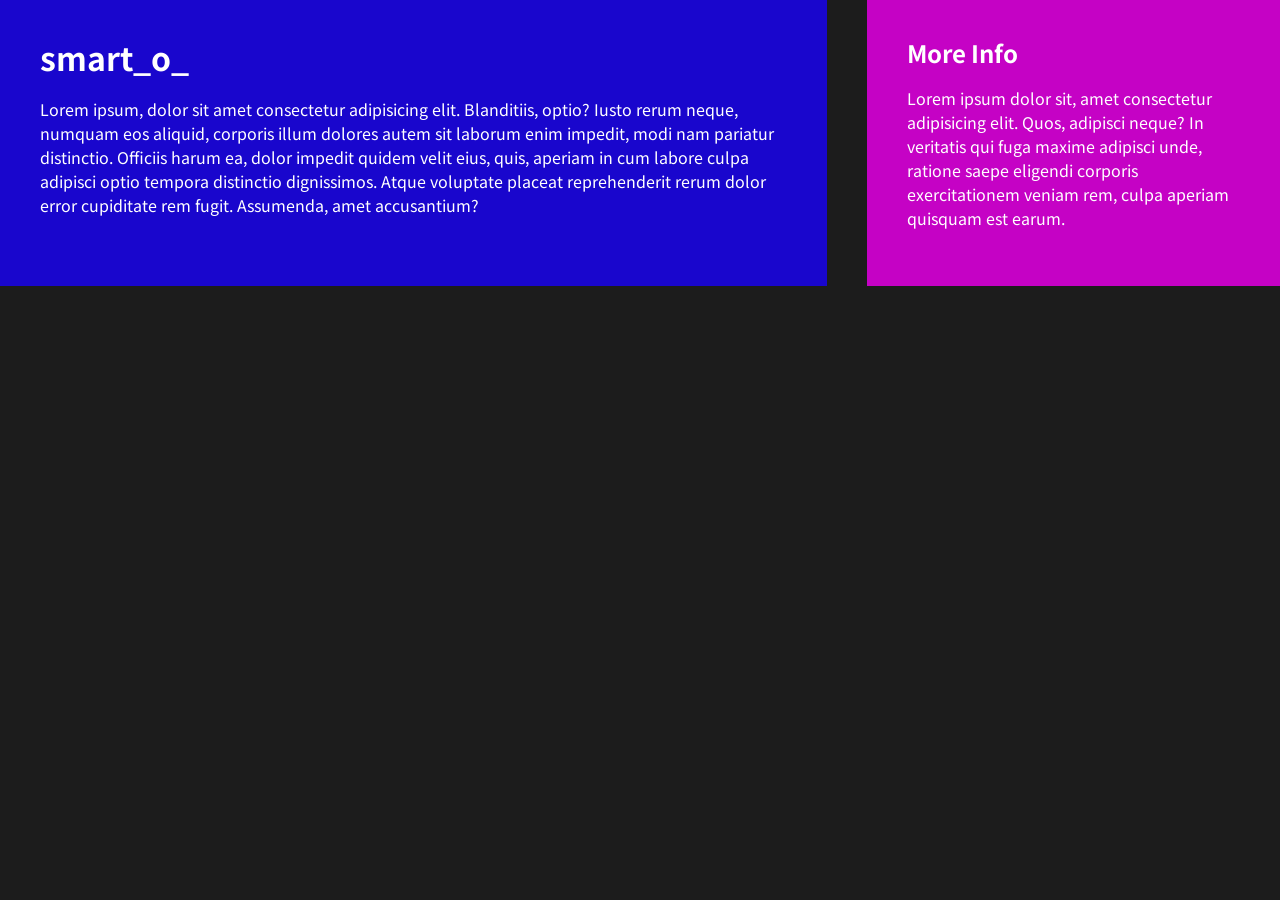
<file: index.html>
<!DOCTYPE html>
<html lang="en">

<head>
    <meta charset="UTF-8">
    <meta http-equiv="X-UA-Compatible" content="IE=edge">
    <meta name="viewport" content="width=device-width, initial-scale=1.0">
    <title>Document</title>
    <link rel="stylesheet" href="./style/styles.css">
</head>

<body>
    <div class="grid">
        <main class="grid__main">
            <h1>smart_o_</h1>
            <p>Lorem ipsum, dolor sit amet consectetur adipisicing elit. Blanditiis, optio? Iusto rerum neque, numquam
                eos
                aliquid, corporis illum dolores autem sit laborum enim impedit, modi nam pariatur distinctio. Officiis
                harum
                ea, dolor impedit quidem velit eius, quis, aperiam in cum labore culpa adipisci optio tempora distinctio
                dignissimos. Atque voluptate placeat reprehenderit rerum dolor error cupiditate rem fugit. Assumenda,
                amet
                accusantium?</p>
        </main>
        <aside class="grid__sidebar">
            <h2>More Info</h2>
            <p>Lorem ipsum dolor sit, amet consectetur adipisicing elit. Quos, adipisci neque? In veritatis qui fuga
                maxime
                adipisci unde, ratione saepe eligendi corporis exercitationem veniam rem, culpa aperiam quisquam est
                earum.
            </p>
        </aside>
    </div>

</body>

</html>
</file>
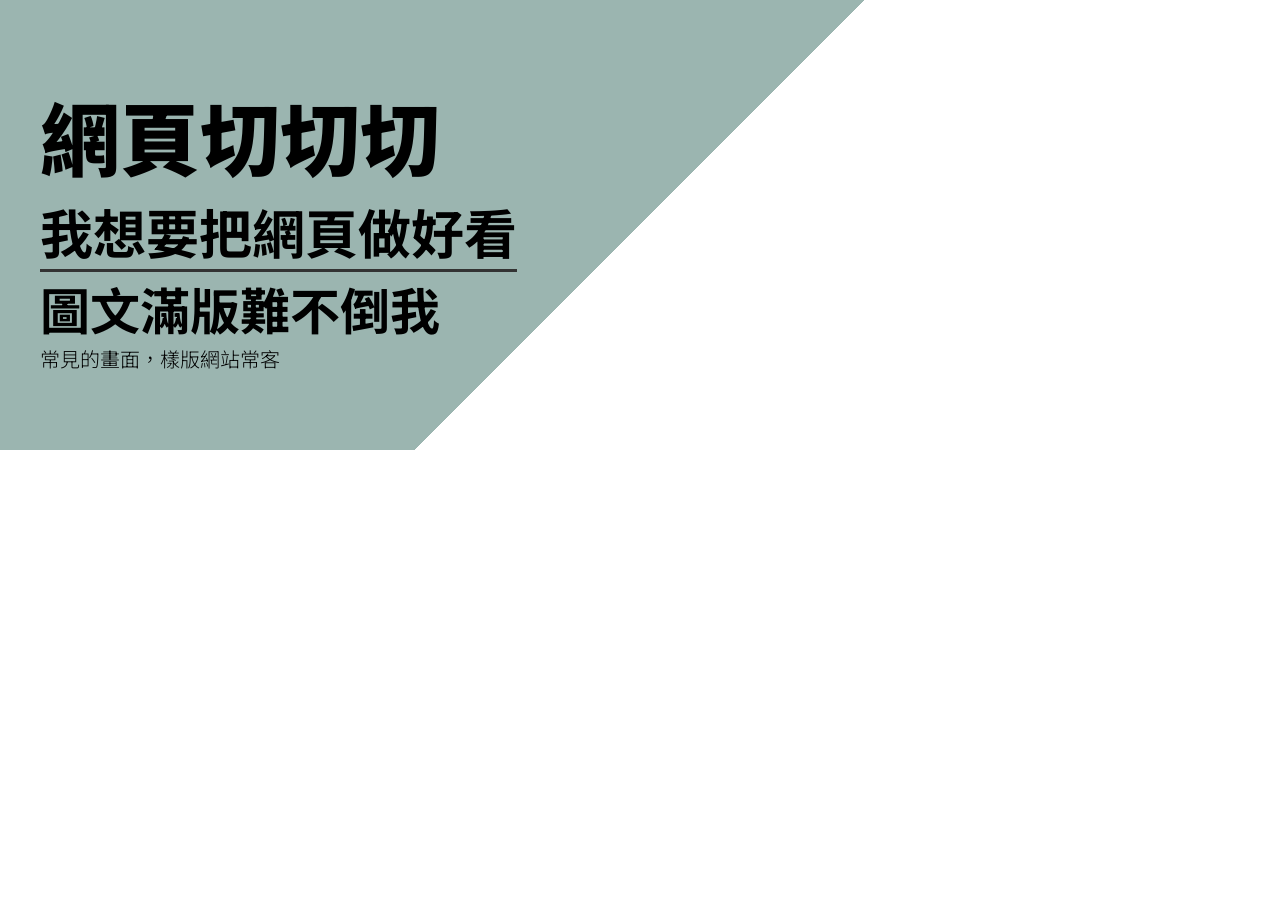
<file: A1圖文滿版區塊.html>
<!DOCTYPE html>
<html lang="en">

<head>
  <meta charset="UTF-8">
  <meta name="viewport" content="width=device-width, initial-scale=1.0">
  <title>網頁切版1</title>
  <link rel="stylesheet" href="./style/a1.css">
</head>

<body>
  <div class="banner">
    <div class="container">
      <div class="banner-text">
        <h1>
          網頁切切切
          <small>我想要把網頁做好看</small>
        </h1>
        <h2>圖文滿版難不倒我</h2>
        <p>常見的畫面，樣版網站常客</p>
      </div>
    </div>
  </div>
</body>

</html>
</file>
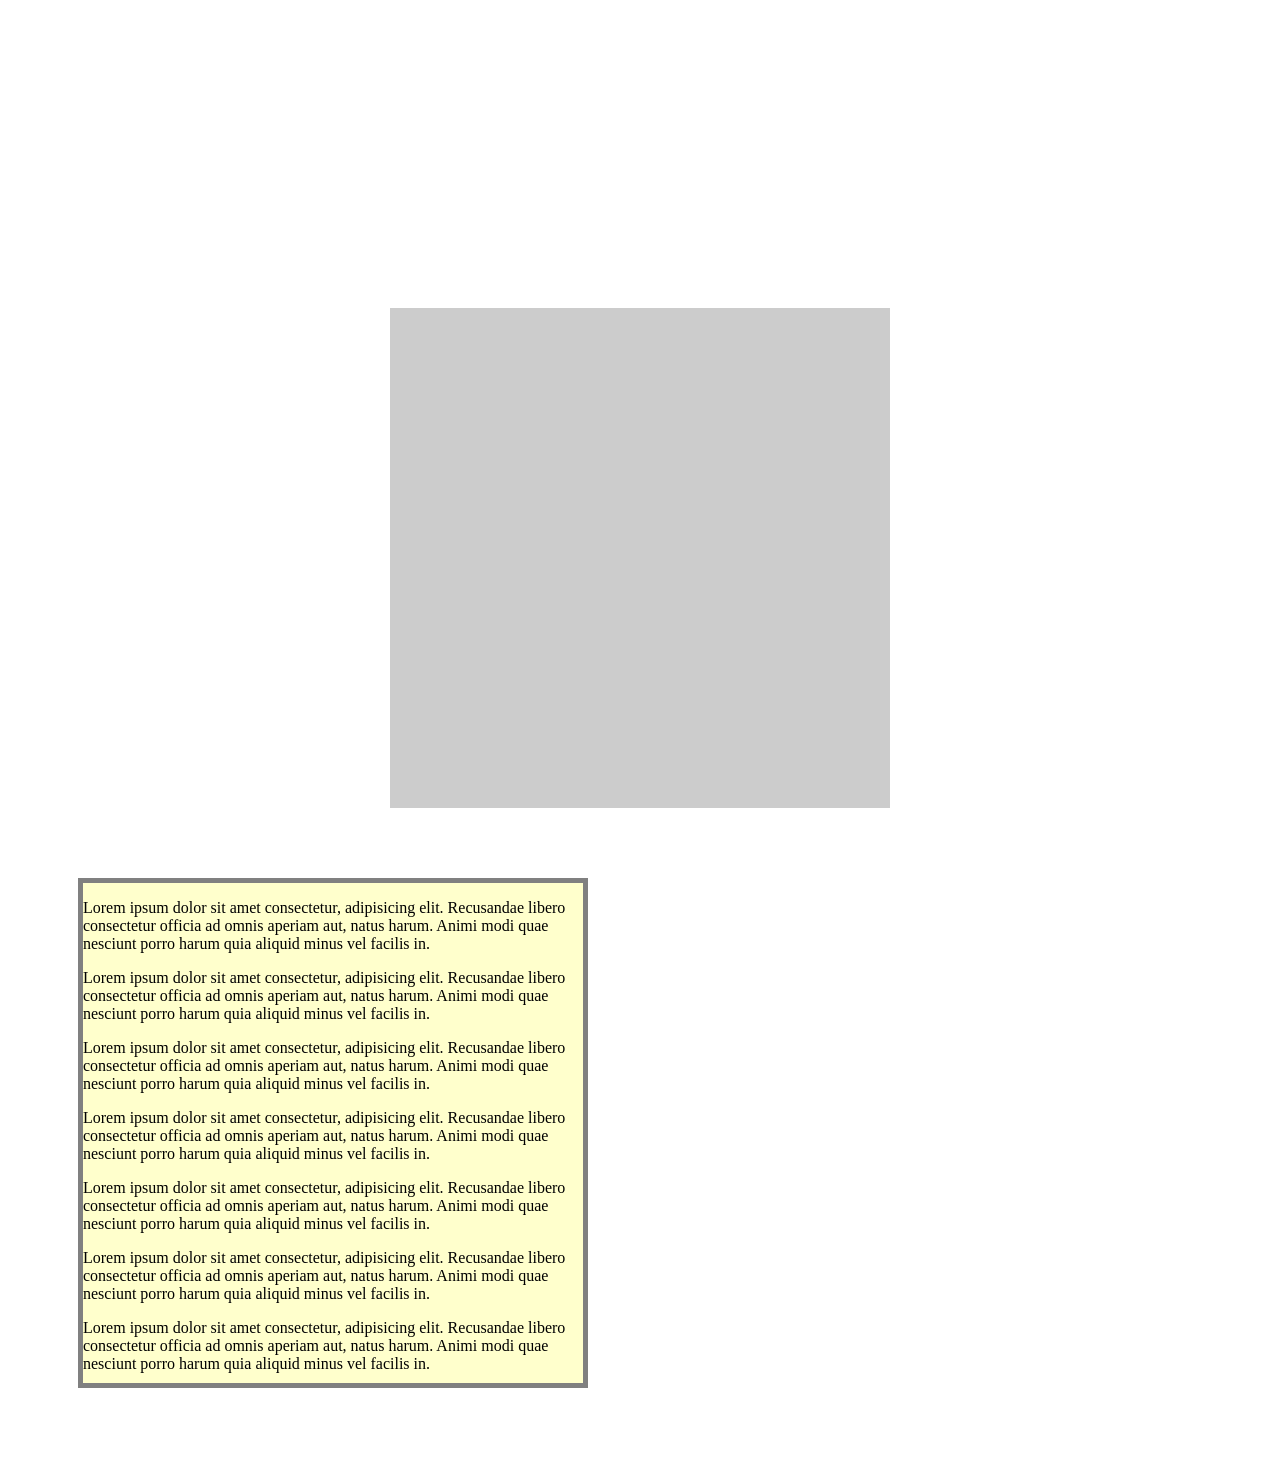
<file: background背景練習.html>
<!DOCTYPE html>
<html lang="en">

<head>
    <meta charset="UTF-8">
    <meta http-equiv="X-UA-Compatible" content="IE=edge">
    <meta name="viewport" content="width=device-width, initial-scale=1.0">
    <title>background背景</title>
    <style>
        .bg {
            width: 600px;
            height: 300px;
            /* 畫面多重背景 */
            background-image: url("https://picsum.photos/id/237/200/300"), url("https://picsum.photos/id/200/200/300"), url("https://picsum.photos/id/100/200/300");
            background-repeat: no-repeat;
            background-position: left, center, right;
        }

        .box {
            width: 500px;
            height: 500px;
            margin: auto;
            background-color: #ccc;
            background-image: url("https://picsum.photos/id/1/200/300");
            /* round 使用縮放或變形的方式，在不裁切的情況下填滿空間 */
            background-repeat: round;
            /* background-position: right 100px bottom 30px; */
        }

        .bg-a {
            width: 500px;
            height: 500px;
            border: 5px solid gray;
            margin: 70px;
            overflow: auto;
            background-color: #ffc;
            background-image: url("https://picsum.photos/id/600/200/300");
            background-repeat: no-repeat;
            background-attachment: scroll;

        }
    </style>
</head>

<body>
    <div class="bg"></div>
    <div class="box"></div>
    <div class="bg-a">
        <p>Lorem ipsum dolor sit amet consectetur, adipisicing elit. Recusandae libero consectetur officia ad omnis
            aperiam aut, natus harum. Animi modi quae nesciunt porro harum quia aliquid minus vel facilis in.</p>
        <p>Lorem ipsum dolor sit amet consectetur, adipisicing elit. Recusandae libero consectetur officia ad omnis
            aperiam aut, natus harum. Animi modi quae nesciunt porro harum quia aliquid minus vel facilis in.</p>
        <p>Lorem ipsum dolor sit amet consectetur, adipisicing elit. Recusandae libero consectetur officia ad omnis
            aperiam aut, natus harum. Animi modi quae nesciunt porro harum quia aliquid minus vel facilis in.</p>
        <p>Lorem ipsum dolor sit amet consectetur, adipisicing elit. Recusandae libero consectetur officia ad omnis
            aperiam aut, natus harum. Animi modi quae nesciunt porro harum quia aliquid minus vel facilis in.</p>
        <p>Lorem ipsum dolor sit amet consectetur, adipisicing elit. Recusandae libero consectetur officia ad omnis
            aperiam aut, natus harum. Animi modi quae nesciunt porro harum quia aliquid minus vel facilis in.</p>
        <p>Lorem ipsum dolor sit amet consectetur, adipisicing elit. Recusandae libero consectetur officia ad omnis
            aperiam aut, natus harum. Animi modi quae nesciunt porro harum quia aliquid minus vel facilis in.</p>
        <p>Lorem ipsum dolor sit amet consectetur, adipisicing elit. Recusandae libero consectetur officia ad omnis
            aperiam aut, natus harum. Animi modi quae nesciunt porro harum quia aliquid minus vel facilis in.</p>
        <p>Lorem ipsum dolor sit amet consectetur, adipisicing elit. Recusandae libero consectetur officia ad omnis
            aperiam aut, natus harum. Animi modi quae nesciunt porro harum quia aliquid minus vel facilis in.</p>
        <p>Lorem ipsum dolor sit amet consectetur, adipisicing elit. Recusandae libero consectetur officia ad omnis
            aperiam aut, natus harum. Animi modi quae nesciunt porro harum quia aliquid minus vel facilis in.</p>
        <p>Lorem ipsum dolor sit amet consectetur, adipisicing elit. Recusandae libero consectetur officia ad omnis
            aperiam aut, natus harum. Animi modi quae nesciunt porro harum quia aliquid minus vel facilis in.</p>
        <p>Lorem ipsum dolor sit amet consectetur, adipisicing elit. Recusandae libero consectetur officia ad omnis
            aperiam aut, natus harum. Animi modi quae nesciunt porro harum quia aliquid minus vel facilis in.</p>
        <p>Lorem ipsum dolor sit amet consectetur, adipisicing elit. Recusandae libero consectetur officia ad omnis
            aperiam aut, natus harum. Animi modi quae nesciunt porro harum quia aliquid minus vel facilis in.</p>
        <p>Lorem ipsum dolor sit amet consectetur, adipisicing elit. Recusandae libero consectetur officia ad omnis
            aperiam aut, natus harum. Animi modi quae nesciunt porro harum quia aliquid minus vel facilis in.</p>
        <p>Lorem ipsum dolor sit amet consectetur, adipisicing elit. Recusandae libero consectetur officia ad omnis
            aperiam aut, natus harum. Animi modi quae nesciunt porro harum quia aliquid minus vel facilis in.</p>
        <p>Lorem ipsum dolor sit amet consectetur, adipisicing elit. Recusandae libero consectetur officia ad omnis
            aperiam aut, natus harum. Animi modi quae nesciunt porro harum quia aliquid minus vel facilis in.</p>
        <p>Lorem ipsum dolor sit amet consectetur, adipisicing elit. Recusandae libero consectetur officia ad omnis
            aperiam aut, natus harum. Animi modi quae nesciunt porro harum quia aliquid minus vel facilis in.</p>
    </div>
</body>

</html>
</file>
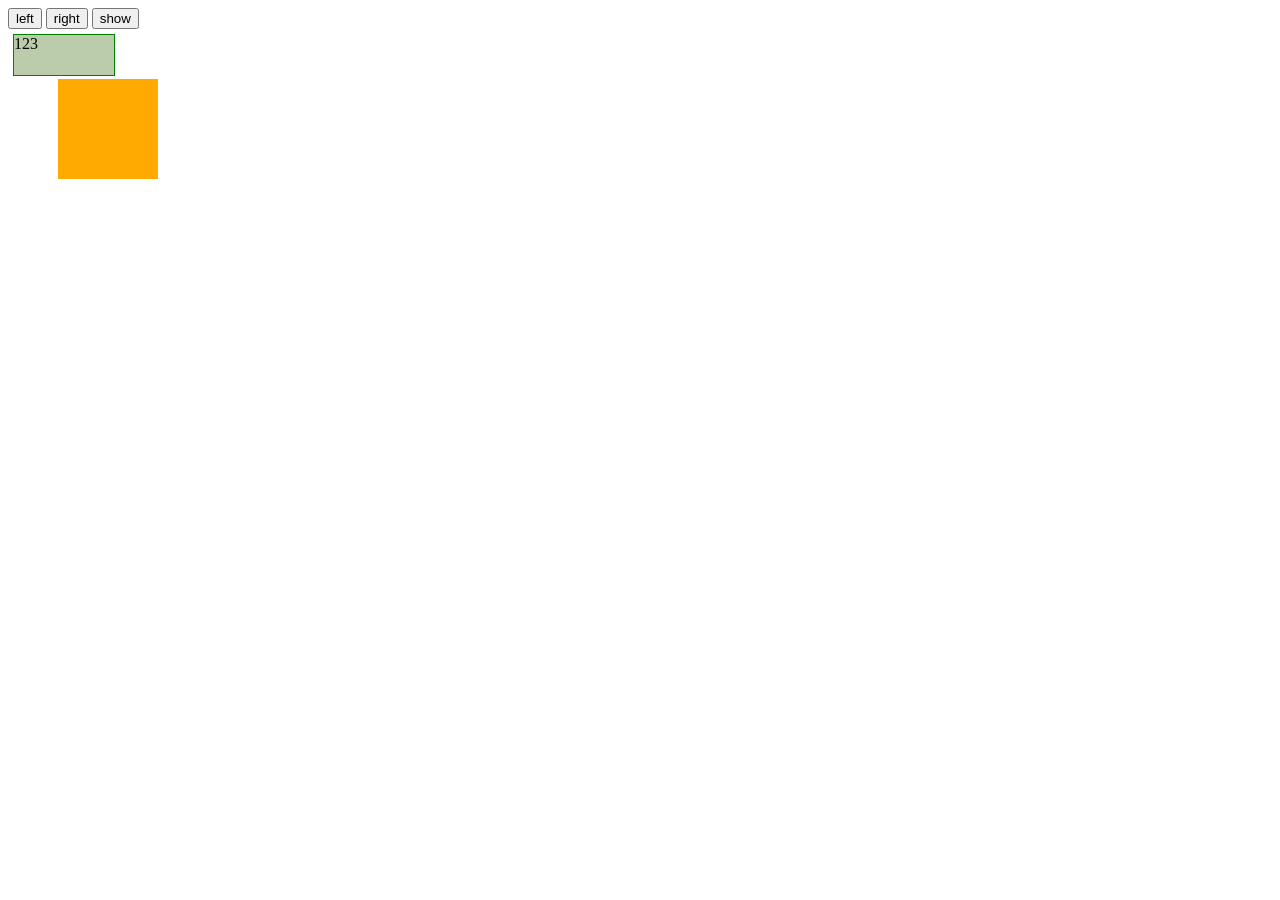
<file: jQuery入門.html>
<!DOCTYPE html>
<html lang="en">

<head>
    <meta charset="UTF-8">
    <meta http-equiv="X-UA-Compatible" content="IE=edge">
    <meta name="viewport" content="width=device-width, initial-scale=1.0">
    <title>Document</title>
    <style>
        .box {
            position: absolute;
            background-color: #fa0;
            width: 100px;
            height: 100px;
            margin: 50px;
        }

        #myshow {
            background-color: #bca;
            width: 100px;
            height: 40px;
            border: 1px solid green;
            overflow: hidden;
            margin: 5px;
        }
    </style>
</head>

<body>

    <button class="left">left</button>
    <button class="right">right</button>
    <div class="box"></div>

    <button id="show">show</button>
    <div id="myshow">123</div>




    <script src="./script/jquery-3.7.0.js"></script>
    <script>
        $(document).ready(function () {
            $(".left").click(function () {
                $(".box").animate({ left: '-50px' }, "slow");
            });
            $(".right").click(function () {
                $(".box").animate({ left: '+50px' }, "slow");
            });
        });

        $("#show").click(function () {
            $("#myshow").toggle("slow").animate({
                width: "90%", hight: "100%", borderwidth: 10
            }, 1000);
        });
    </script>
</body>

</html>
</file>
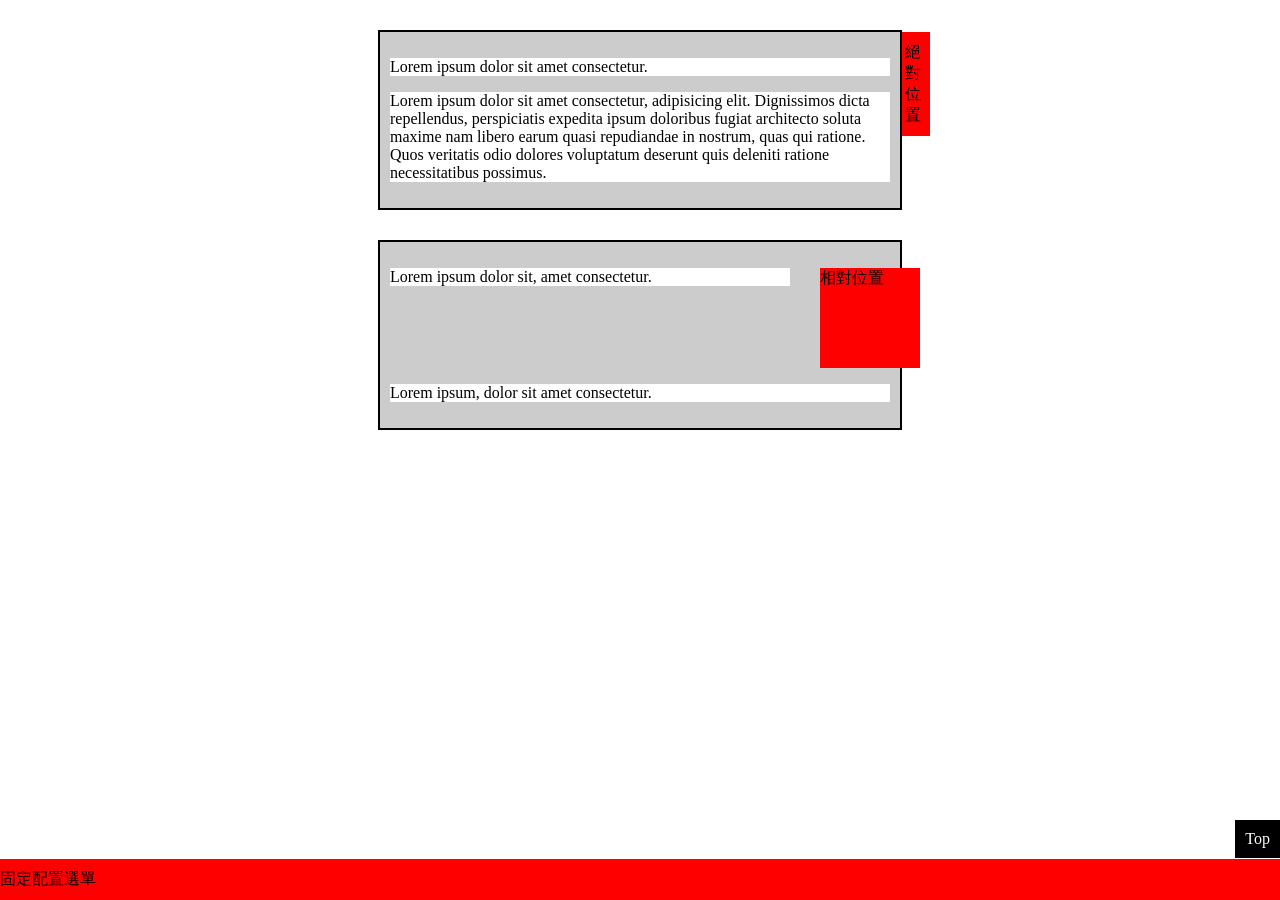
<file: postion練習.html>
<!DOCTYPE html>
<html lang="en">

<head>
	<meta charset="UTF-8">
	<meta name="viewport" content="width=device-width, initial-scale=1.0">
	<title>Document</title>
	<style>
		.wrap {
			width: 500px;
			padding: 10px;
			margin: 30px auto;
			border: #000 2px solid;
			background-color: #ccc;
			position: relative;
		}

		#pos {
			width: 15px;
			padding: 10px;
			background: #f00;
			position: absolute;
			right: -30px;
			top: 0;
			z-index: -1;
		}

		p {
			background-color: #fff;
		}

		.left {
			width: 400px;
			margin-bottom: 10px;
			float: left;
		}

		.right {
			width: 100px;
			height: 100px;
			background-color: #f00;
			float: right;
			position: relative;
			right: -30px;
			top: 0;
		}

		.clear {
			clear: both;
		}

		#pagetop {
			margin: 0;
			color: #fff;
			padding: 10px;
			position: fixed;
			right: 0;
			bottom: 42px;
			background-color: #000;
		}

		#fixed {
			width: 100%;
			padding: 10px 0;
			background-color: #f00;
			position: fixed;
			bottom: 0;
			left: 0;
		}
	</style>
</head>

<body>
	<div class="wrap">
		<p>Lorem ipsum dolor sit amet consectetur.</p>
		<div id="pos">絕對位置</div>
		<p>Lorem ipsum dolor sit amet consectetur, adipisicing elit. Dignissimos dicta repellendus, perspiciatis
			expedita ipsum doloribus fugiat architecto soluta maxime nam libero earum quasi repudiandae in nostrum, quas
			qui ratione. Quos veritatis odio dolores voluptatum deserunt quis deleniti ratione necessitatibus possimus.
		</p>
	</div>

	<div class="wrap">
		<p class="left">Lorem ipsum dolor sit, amet consectetur.</p>
		<p class="right">相對位置</p>
		<p class="clear">Lorem ipsum, dolor sit amet consectetur.</p>
	</div>
	<div id="pagetop">Top</div>
	<div id="fixed">固定配置選單</div>
</body>

</html>
</file>
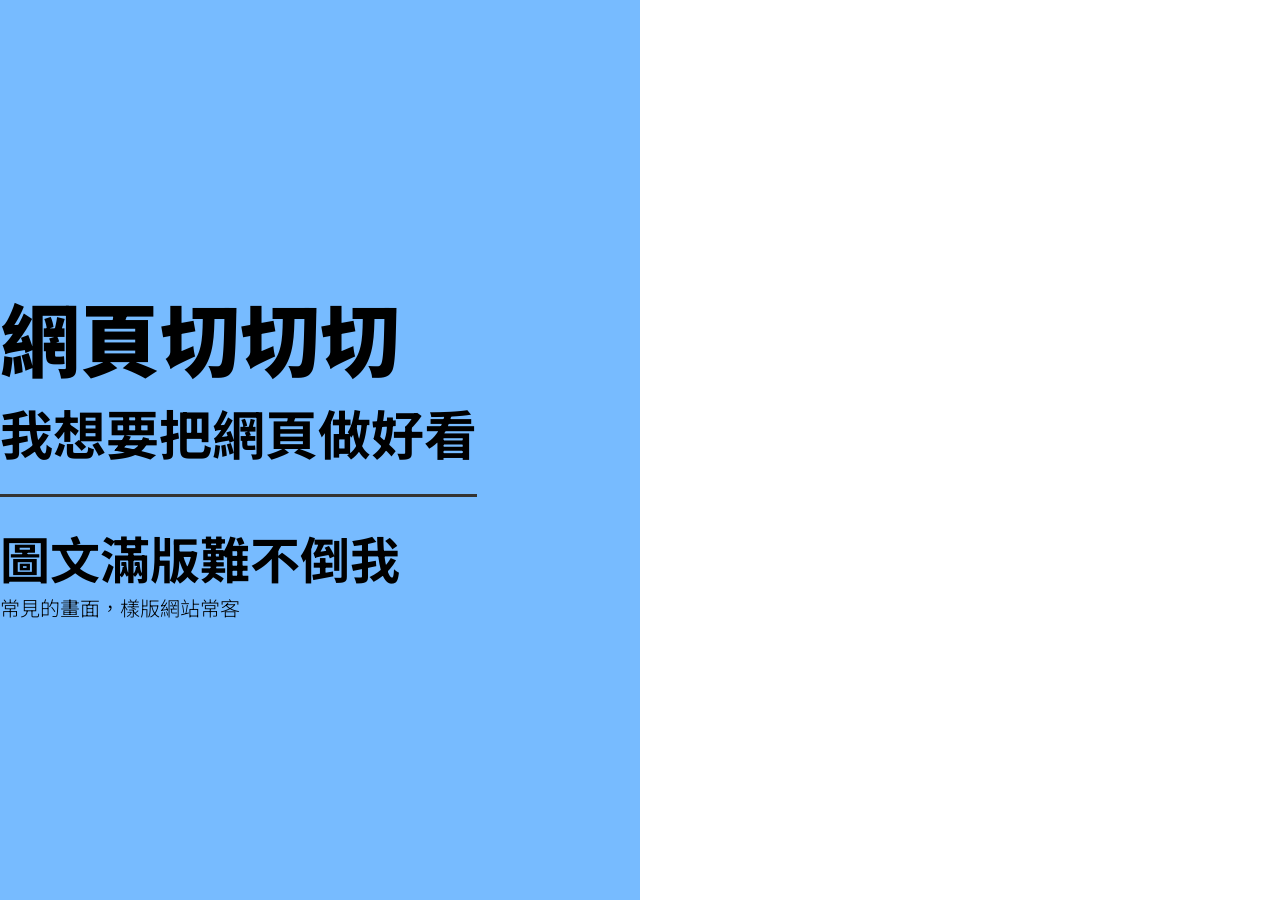
<file: 圖文滿版區塊.html>
<!DOCTYPE html>
<html lang="en">
<head>
	<meta charset="UTF-8">
	<meta name="viewport" content="width=device-width, initial-scale=1.0">
	<title>網頁切版1</title>
	<style>
		@import url("https://fonts.googleapis.com/css?family=Noto+Sans+TC:300,700,900&display=swap");
		*{
			margin: 0;
			padding: 0;
			list-style: none;
			font-family: 'Noto Sans TC', sans-serif;
		}
		.banner{
			width: 100%;
			height: 100vh;
			background-color: #ccc;
/*			linear-gradient(角度,色彩1 占比%,色彩2 占比%)*/
			background: 
				linear-gradient(90deg,#7bf 50%,transparent 50%) center center / 100% 100%,
				url("https://picsum.photos/1200/600?random=1") right center / auto 100% ;
		}
		.container{
			width: 100%;
			height: 100%;
			max-width: 1440px;
/*			要設定最大寬度margin: auto才有效*/
			margin: auto;
		}
		.banner-text{
			height: 100%;
			display: flex;
			flex-direction: column;
			justify-content: center;
		/*因為主軸是cloumn導致次軸會填滿者整個寬度，用align-items設定對齊開始位置*/
			align-items: flex-start;
		}
		.banner-text h1{
			font-size: 80px;
			font-weight: 900;
			border-bottom: 3px solid #333;
			padding-bottom: 0.3em;
			margin-bottom: 0.3em;
		}
		.banner-text small{
			display: block;
			font-size: 53px;
			font-weight: 700;
		}
		.banner-text h2{
			font-size: 50px;
			font-weight: 700;
		}
		.banner-text p{
			font-size: 20px;
			font-weight: 300;
		}
	</style>
</head>
<body>
	<div class="banner">
		<div class="container">
			<div class="banner-text">
				<h1>
					網頁切切切
					<small>我想要把網頁做好看</small>
				</h1>
				<h2>圖文滿版難不倒我</h2>
				<p>常見的畫面，樣版網站常客</p>
			</div>
		</div>
	</div>
</body>
</html>
</file>
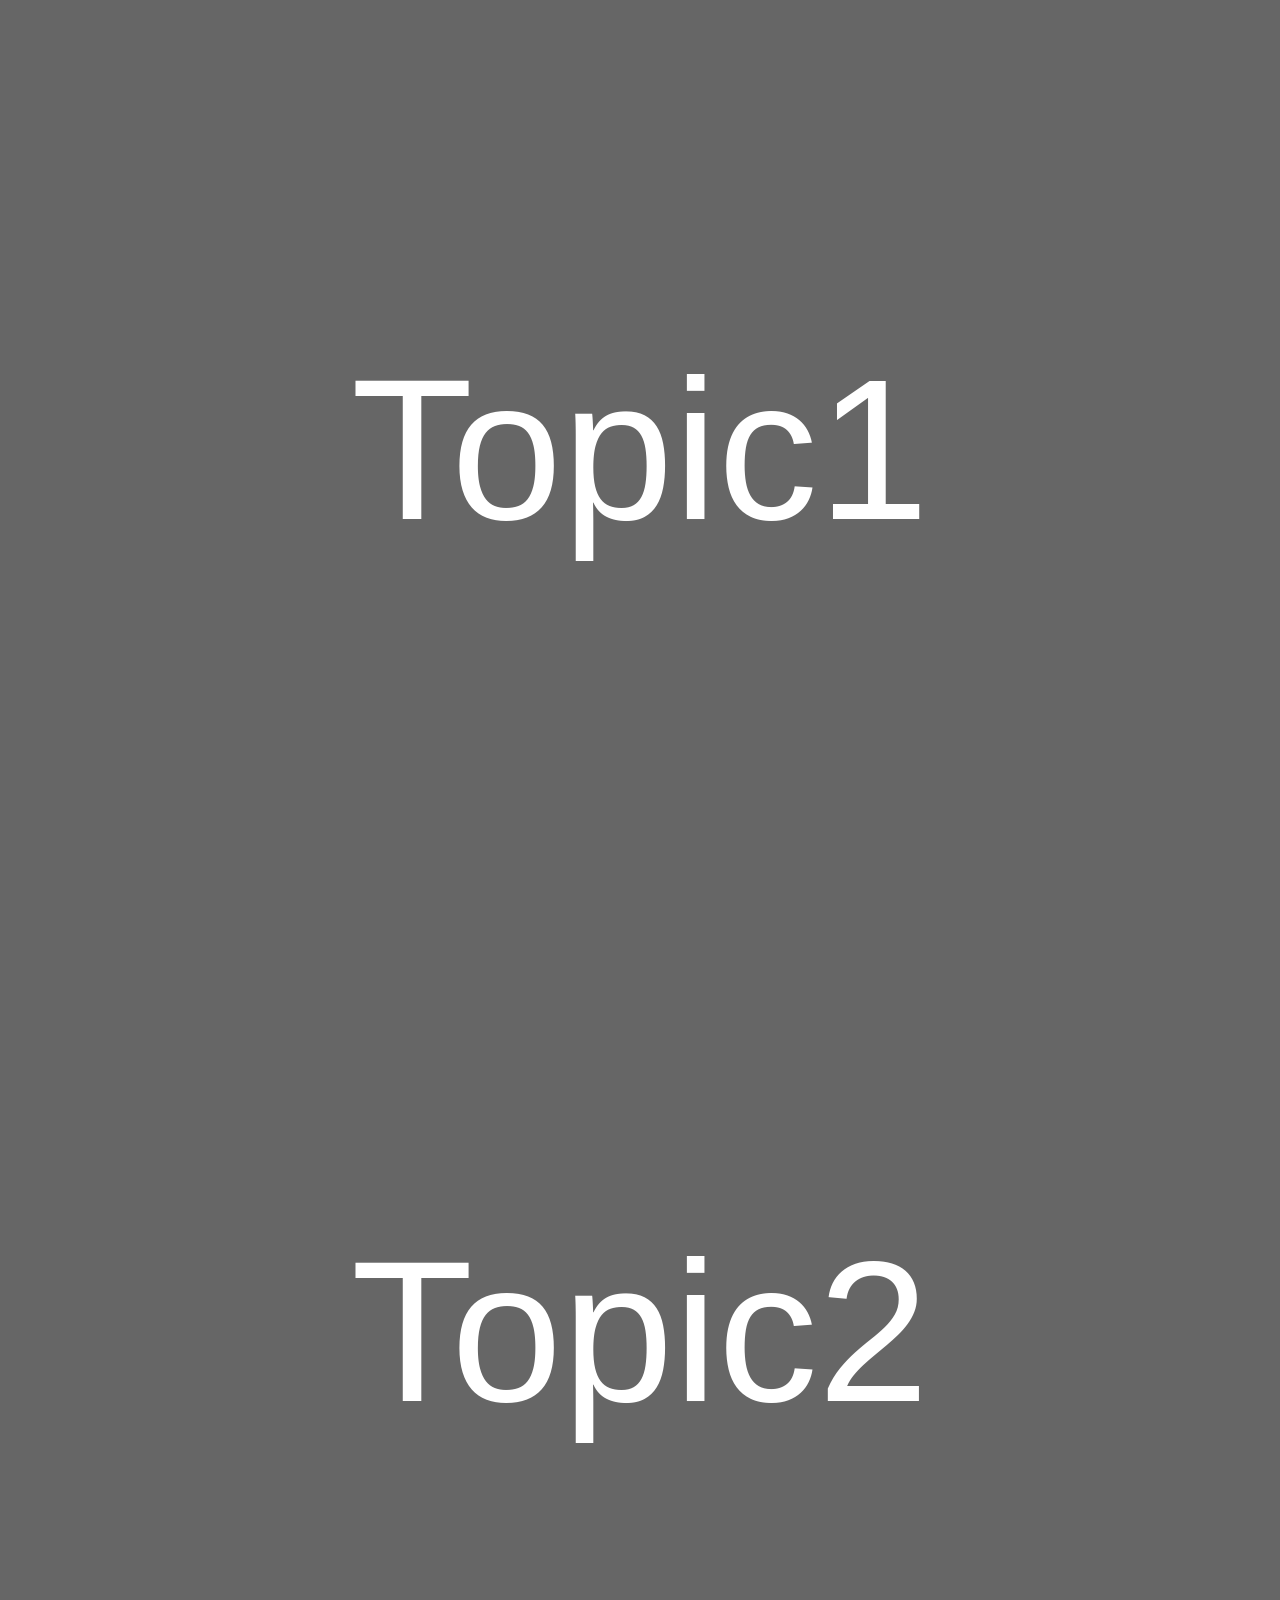
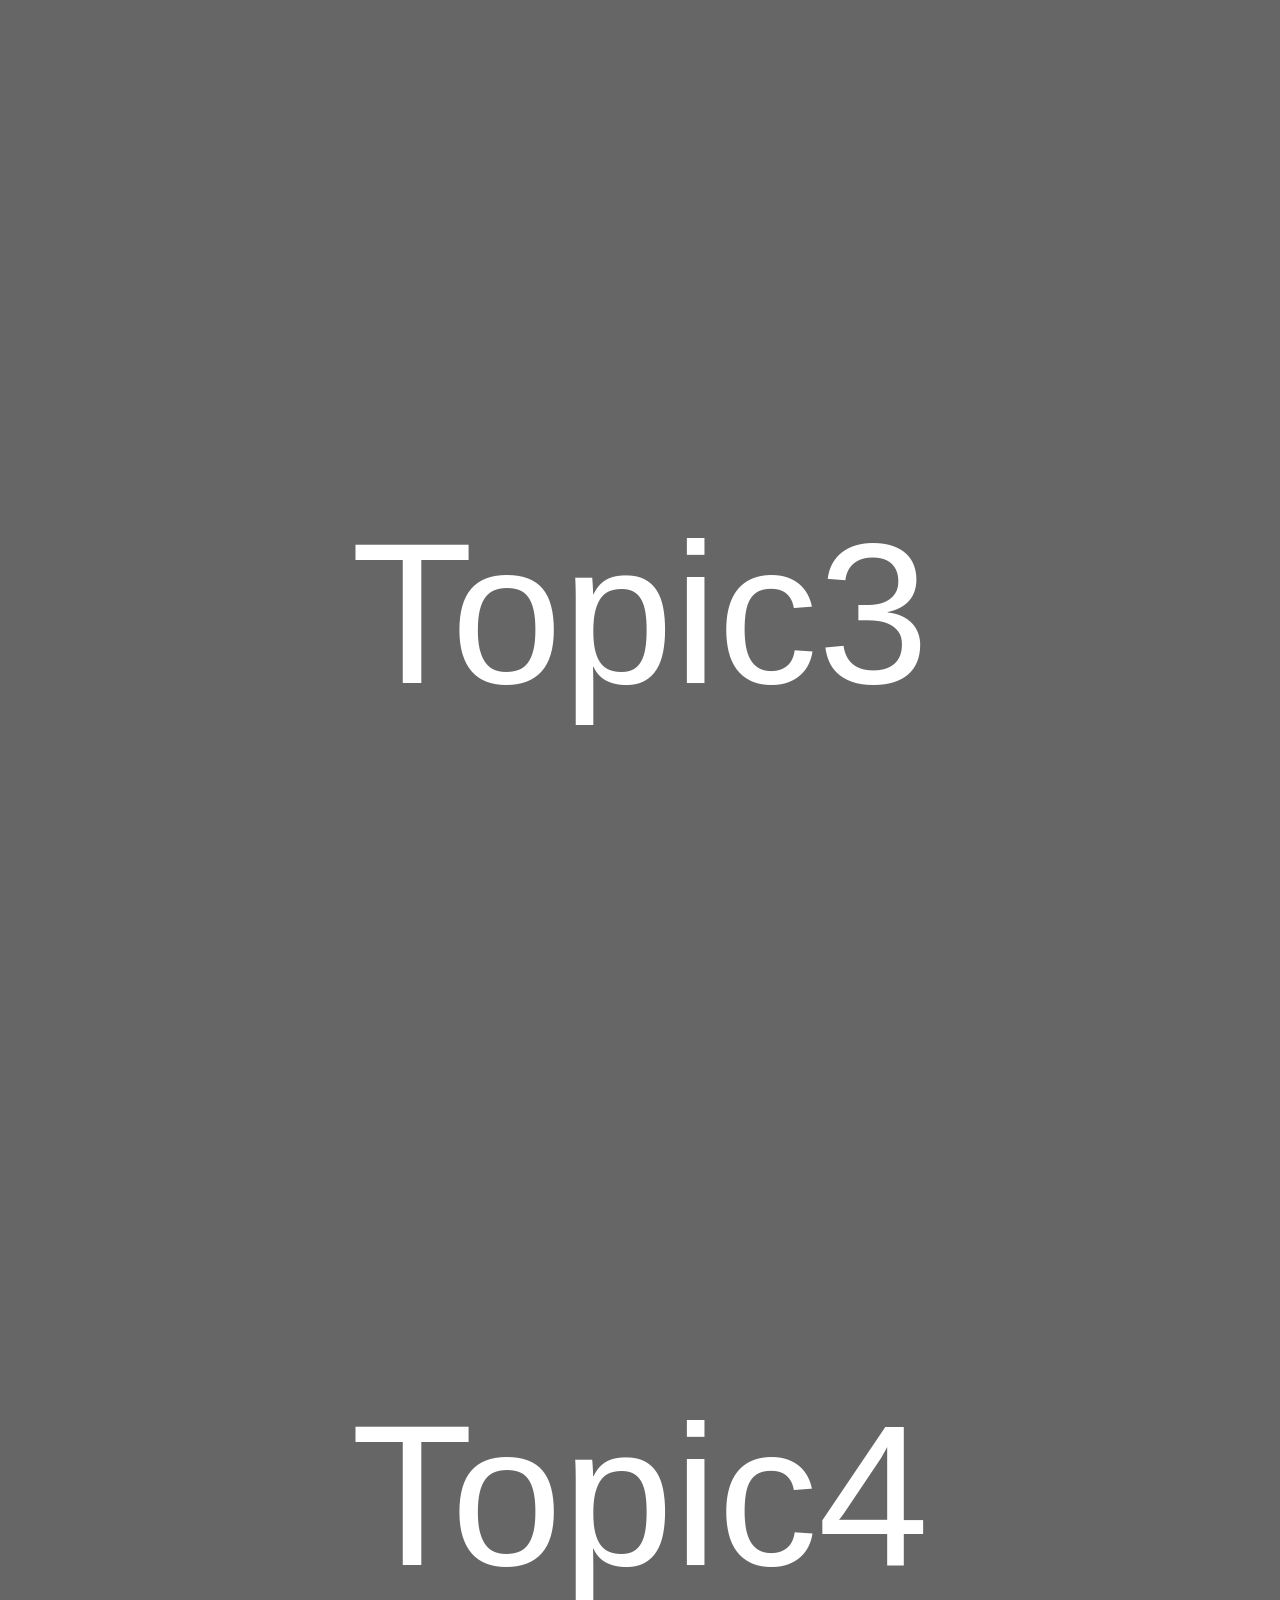
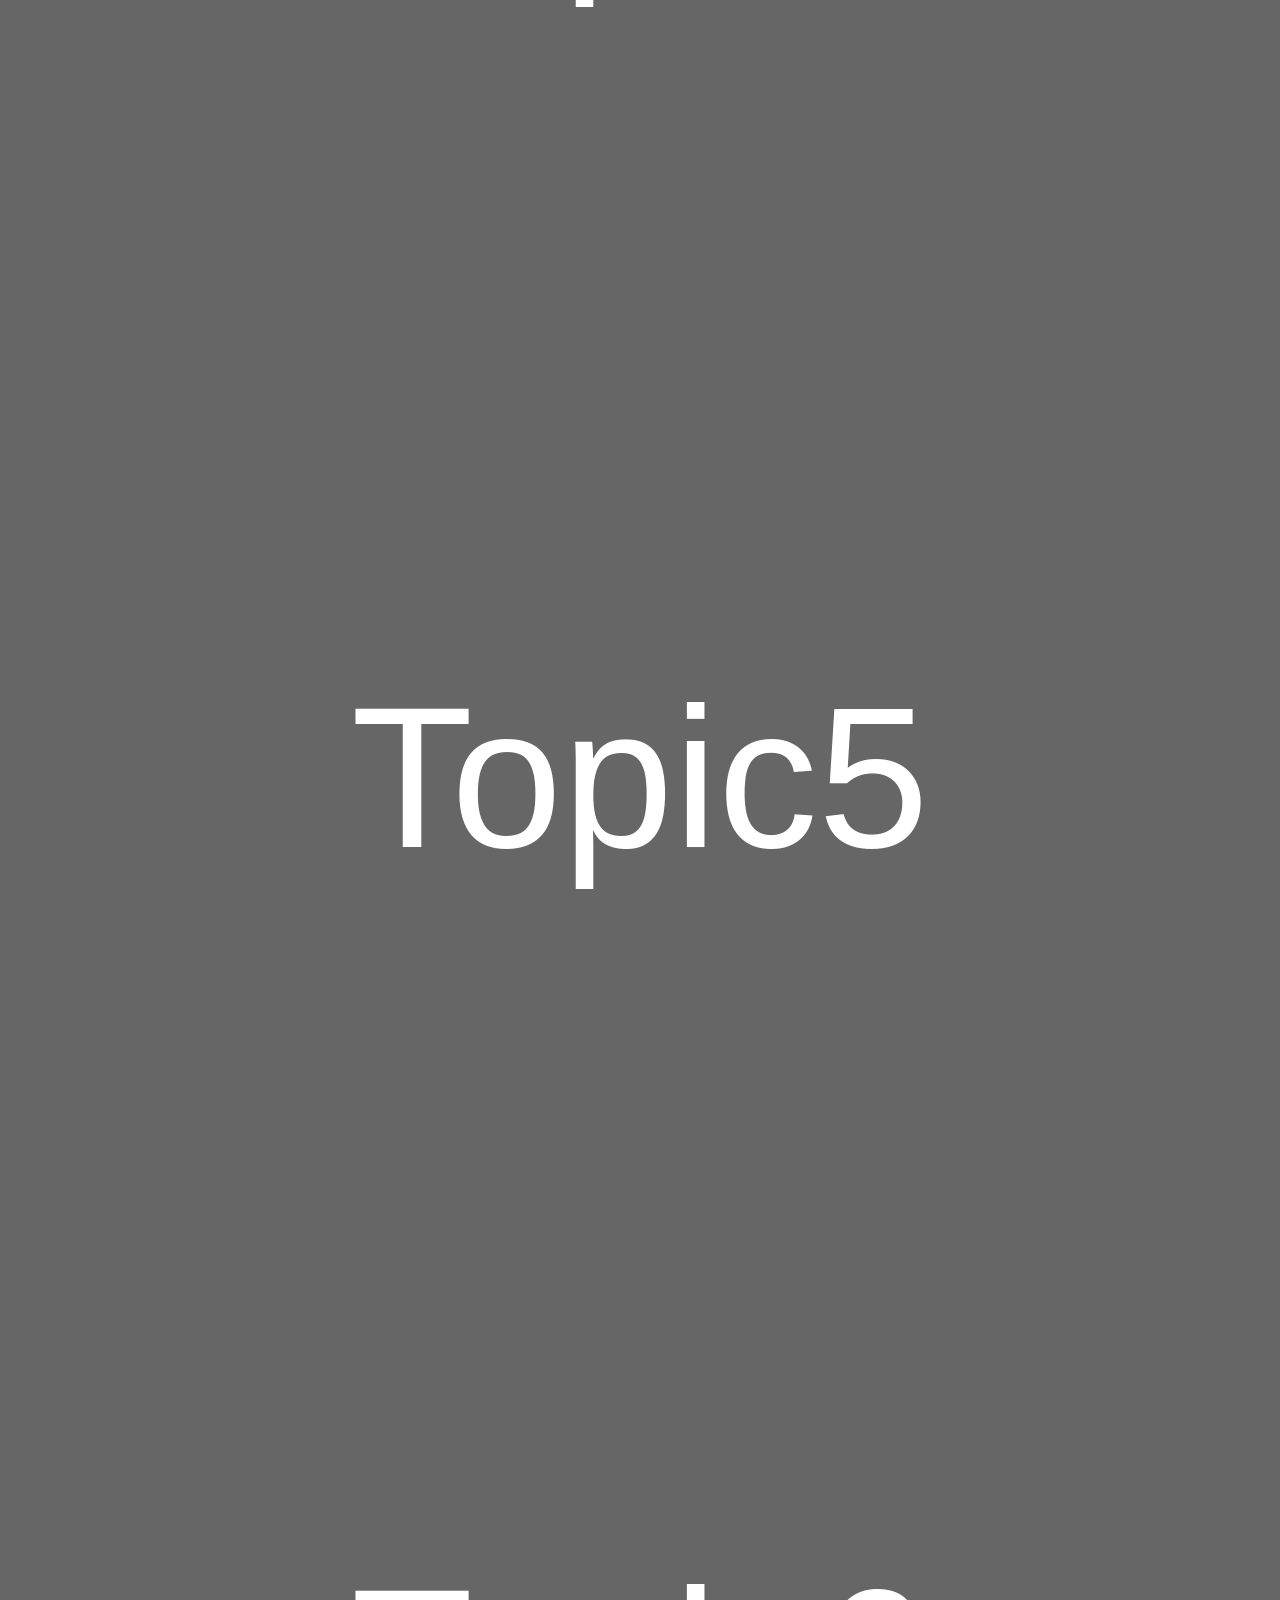
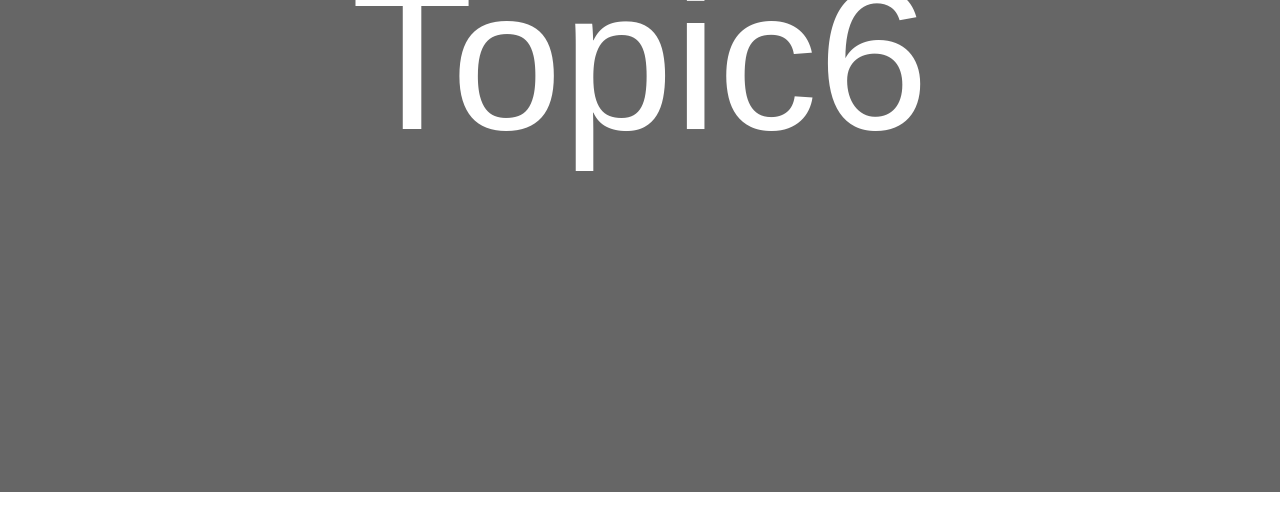
<file: 視覺差捲動.html>
<!DOCTYPE html>
<html lang="en">

<head>
	<meta charset="UTF-8">
	<meta name="viewport" content="width=device-width, initial-scale=1.0">
	<title>Document</title>
	<style>
		* {
			margin: 0;
			padding: 0;
		}

		.section {
			font-family: 'Noto Sans TC', sans-serif;
			width: 100%;
			height: 98vh;
			color: #fff;
			font-size: 200px;
			line-height: 100vh;
			text-align: center;
			/*		background-color: #666;
		background-attachment: fixed;
		background-repeat: no-repeat;
		background-position: center;
		background-size: cover;*/
			/*縮寫 background: color image attachment repeat poition/ size */
			/*size出現時必定要有poition	*/
			background: #666 fixed no-repeat center / cover;
		}

		.topic1 {
			background-image: url("https://ithelp.ithome.com.tw/upload/images/20201006/20112550tt7P2ZOvp1.jpg");
		}

		.topic3 {
			background-image: url("https://ithelp.ithome.com.tw/upload/images/20201006/20112550RAeWACWPDm.jpg");
		}

		.topic5 {
			background-image: url("https://ithelp.ithome.com.tw/upload/images/20201006/20112550X424Ljp30m.jpg");
		}
	</style>
</head>

<body>

</body>
<div class="section topic1">Topic1</div>
<div class="section topic2">Topic2</div>
<div class="section topic3">Topic3</div>
<div class="section topic4">Topic4</div>
<div class="section topic5">Topic5</div>
<div class="section topic6">Topic6</div>

</html>
</file>
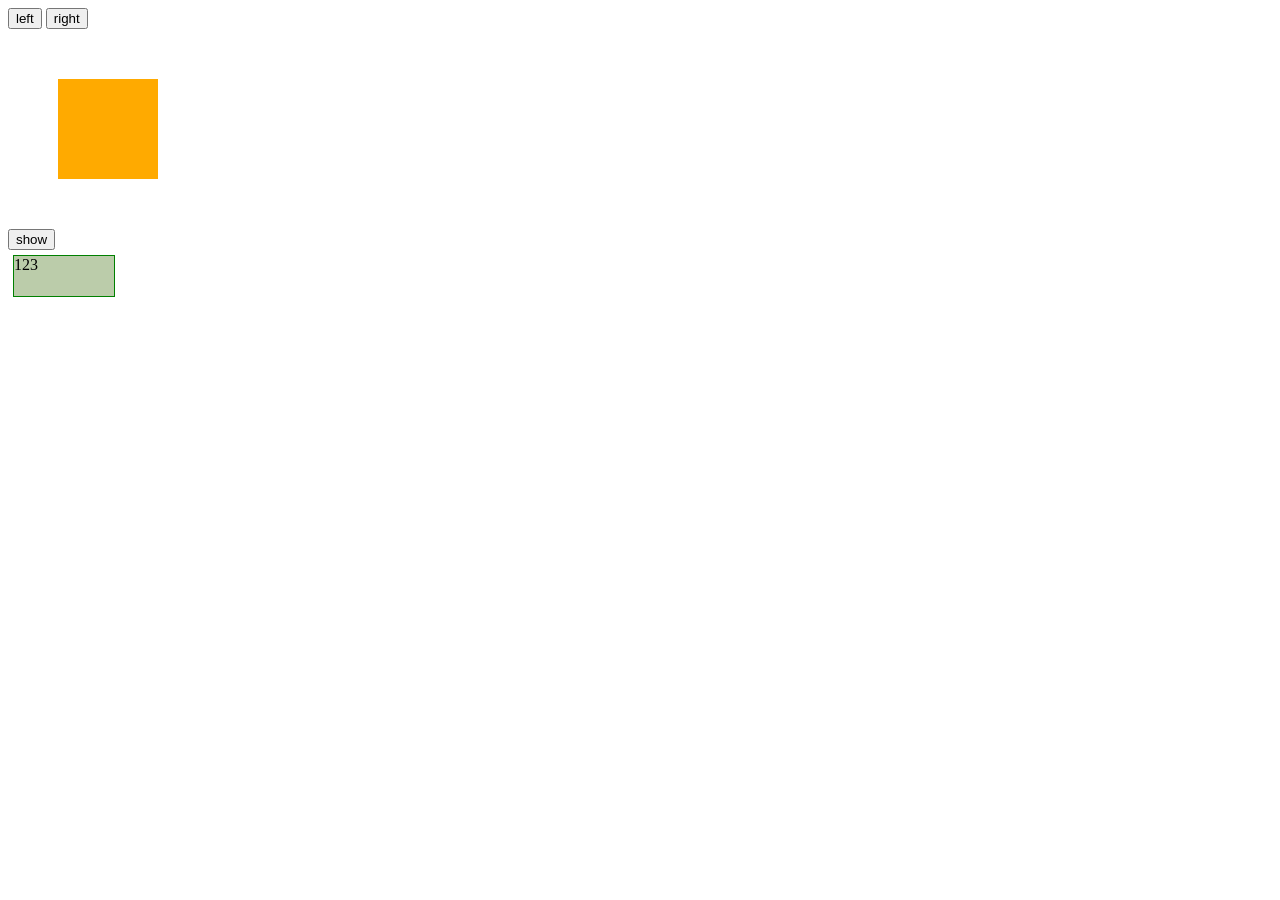
<file: test/jQuery入門.html>
<!DOCTYPE html>
<html lang="en">

<head>
    <meta charset="UTF-8">
    <meta http-equiv="X-UA-Compatible" content="IE=edge">
    <meta name="viewport" content="width=device-width, initial-scale=1.0">
    <title>Document</title>
    <style>
        .box {
            background-color: #fa0;
            width: 100px;
            height: 100px;
            margin: 50px;
        }

        #myshow {
            background-color: #bca;
            width: 100px;
            height: 40px;
            border: 1px solid green;
            overflow: hidden;
            margin: 5px;
        }
    </style>
</head>

<body>
    <!-- 移動.box位置 -->
    <button class="left">left</button>
    <button class="right">right</button>
    <div class="box"></div>

    <!-- show -->
    <button id="show">show</button>
    <div id="myshow">123</div>




    <script src="../script/jquery-3.7.0.js"></script>
    <script>
        // 讓.box方塊透過按鈕移動位置
        $(document).ready(function () {
            $(".left").click(function () {
                $(".box").animate({ padding: '-50px' }, "slow");
            });
            $(".right").click(function () {
                $(".box").animate({ padding: '+50px' }, "slow");
            });
        });

        // 讓#myshoww透過按鈕改變動畫與出現
        $("#show").click(function () {
            $("#myshow").toggle("slow").animate({
                width: "90%", hight: "100%", borderwidth: 10
            }, 1000);
        });
    </script>
</body>

</html>
</file>
<file: style/styles.css>
@import url("https://fonts.googleapis.com/css?family=Noto+Sans+TC:300,700,900&display=swap");
html {
  -webkit-box-sizing: border-box;
          box-sizing: border-box;
  font-size: 100%;
}

*,
*::before,
*::after {
  -webkit-box-sizing: inherit;
          box-sizing: inherit;
}

body {
  margin: 0;
  padding: 0;
  font-family: "Noto Sans TC", sans-serif;
  background-color: var(--backgrond-color);
  color: var(--text-color);
}

h1,
h2,
h3 {
  font-weight: 700;
  line-height: 1.1;
  margin-top: 0;
}

p {
  margin-top: 0;
}

a,
a:visited,
a:active {
  text-decoration: none;
}

:root {
  --backgrond-color: hsl(0, 0%, 11%);
  --text-color: hsl(0, 0%, 100%);
}

.grid {
  display: grid;
  grid-template-columns: 1fr;
  grid-template-rows: auto auto;
  gap: 40px;
}
@media (min-width: 900px) {
  .grid {
    grid-template-columns: 2fr 1fr;
    grid-template-rows: auto;
  }
}
.grid__main, .grid__sidebar {
  padding: 40px;
}
.grid__main {
  background-color: hsla(246, 100%, 50%, 0.781);
}
.grid__sidebar {
  background-color: hsl(300, 98%, 39%);
}
</file>
<file: style/a1.css>
@import url("https://fonts.googleapis.com/css?family=Noto+Sans+TC:300,700,900&display=swap");
* {
  padding: 0;
  margin: 0;
  list-style: none;
  font-family: "Noto Sans TC", sans-serif;
}

.banner {
  width: 100%;
  height: 50vh;
  background: linear-gradient(135deg, #9bb5b0 50%, transparent 50%), url("https://picsum.photos/id/1076/1200/400") no-repeat center center/cover;
}
.banner .container {
  width: 100%;
  height: 100%;
  max-width: 1200px;
  margin: auto;
}
.banner .banner-text {
  height: 100%;
  display: -webkit-box;
  display: -ms-flexbox;
  display: flex;
  -webkit-box-orient: vertical;
  -webkit-box-direction: normal;
      -ms-flex-direction: column;
          flex-direction: column;
  -webkit-box-pack: center;
      -ms-flex-pack: center;
          justify-content: center;
  -webkit-box-align: start;
      -ms-flex-align: start;
          align-items: flex-start;
}
.banner .banner-text h1 {
  font-size: 80px;
  font-weight: 900;
  border-bottom: 3px solid #333;
}
.banner .banner-text small {
  display: block;
  font-size: 53px;
  font-weight: 700;
}
.banner .banner-text h2 {
  font-size: 50px;
}
.banner .banner-text p {
  font-size: 20px;
  font-weight: 300;
}
</file>
